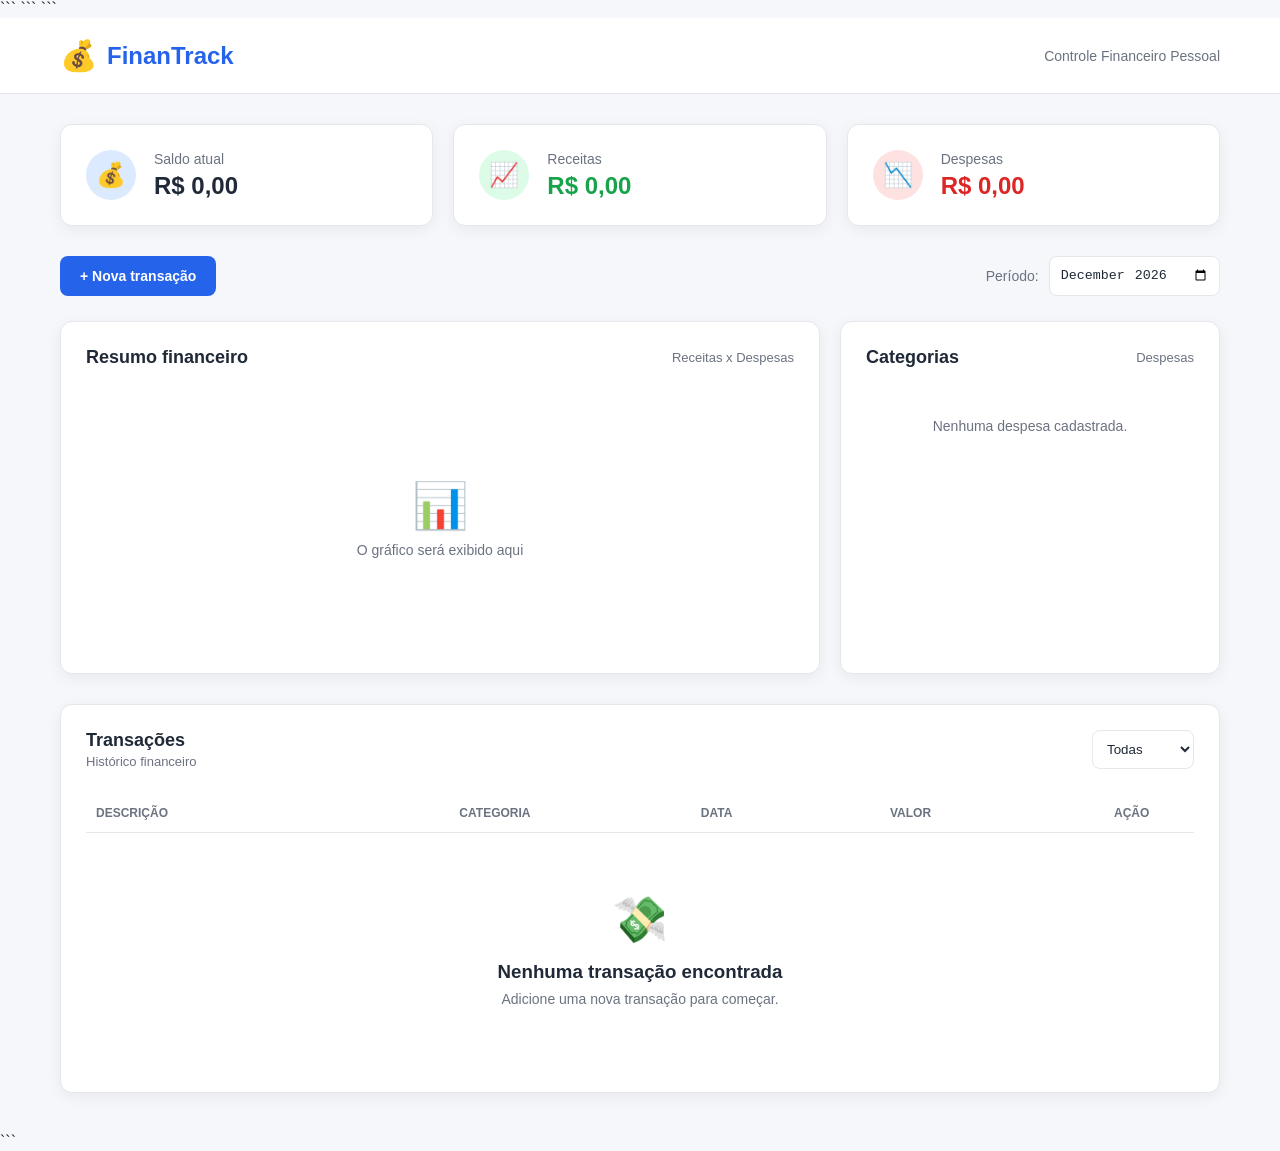
<file: finantrack/index.html>
<!DOCTYPE html>

<html lang="pt-BR">

<head>
    <meta charset="UTF-8">
    <meta name="viewport" content="width=device-width, initial-scale=1.0">

```
<title>FinanTrack | Controle Financeiro</title>

<link rel="stylesheet" href="style.css">
```

</head>

<body>

```
<!-- Cabeçalho -->
<header class="header">
    <div class="container header-content">

        <div class="logo">
            <span>💰</span>
            <h1>FinanTrack</h1>
        </div>

        <p>Controle Financeiro Pessoal</p>

    </div>
</header>


<!-- Conteúdo principal -->
<main class="container">

    <!-- Resumo financeiro -->
    <section class="summary">

        <div class="summary-card balance">
            <span class="card-icon">💰</span>

            <div>
                <p>Saldo atual</p>
                <h2 id="balance">R$ 0,00</h2>
            </div>
        </div>


        <div class="summary-card income">
            <span class="card-icon">📈</span>

            <div>
                <p>Receitas</p>
                <h2 id="income">R$ 0,00</h2>
            </div>
        </div>


        <div class="summary-card expense">
            <span class="card-icon">📉</span>

            <div>
                <p>Despesas</p>
                <h2 id="expense">R$ 0,00</h2>
            </div>
        </div>

    </section>


    <!-- Controles -->
    <section class="controls">

        <button id="openModal" class="btn-primary">
            + Nova transação
        </button>

        <div class="filter">
            <label for="monthFilter">Período:</label>

            <input
                type="month"
                id="monthFilter"
            >
        </div>

    </section>


    <!-- Dashboard -->
    <section class="dashboard">

        <!-- Gráfico -->
        <div class="chart-container">

            <div class="section-header">
                <h2>Resumo financeiro</h2>
                <span>Receitas x Despesas</span>
            </div>

            <div class="chart">
                <div class="chart-placeholder">
                    📊
                    <p>
                        O gráfico será exibido aqui
                    </p>
                </div>
            </div>

        </div>


        <!-- Categorias -->
        <div class="categories-container">

            <div class="section-header">
                <h2>Categorias</h2>
                <span>Despesas</span>
            </div>

            <div id="categories">
                <p class="empty-message">
                    Nenhuma categoria cadastrada.
                </p>
            </div>

        </div>

    </section>


    <!-- Transações -->
    <section class="transactions">

        <div class="section-header transactions-header">

            <div>
                <h2>Transações</h2>
                <p>Histórico financeiro</p>
            </div>

            <select id="typeFilter">
                <option value="all">Todas</option>
                <option value="income">Receitas</option>
                <option value="expense">Despesas</option>
            </select>

        </div>


        <!-- Cabeçalho da tabela -->
        <div class="transaction-table">

            <div class="table-header">
                <span>Descrição</span>
                <span>Categoria</span>
                <span>Data</span>
                <span>Valor</span>
                <span>Ação</span>
            </div>


            <!-- Lista preenchida pelo JavaScript -->
            <div id="transactionList">

                <div class="empty-state">

                    <div class="empty-icon">
                        💸
                    </div>

                    <h3>Nenhuma transação cadastrada</h3>

                    <p>
                        Clique em "Nova transação" para adicionar
                        sua primeira movimentação.
                    </p>

                </div>

            </div>

        </div>

    </section>

</main>


<!-- Modal de nova transação -->
<div
    id="transactionModal"
    class="modal"
    aria-hidden="true"
>

    <div class="modal-content">

        <div class="modal-header">

            <div>
                <h2>Nova transação</h2>
                <p>Adicione uma receita ou despesa.</p>
            </div>

            <button
                id="closeModal"
                class="close-modal"
                type="button"
                aria-label="Fechar"
            >
                &times;
            </button>

        </div>


        <!-- Formulário -->
        <form id="transactionForm">

            <!-- Tipo -->
            <div class="form-group">

                <label for="transactionType">
                    Tipo
                </label>

                <select
                    id="transactionType"
                    required
                >
                    <option value="">
                        Selecione o tipo
                    </option>

                    <option value="income">
                        Receita
                    </option>

                    <option value="expense">
                        Despesa
                    </option>
                </select>

            </div>


            <!-- Descrição -->
            <div class="form-group">

                <label for="description">
                    Descrição
                </label>

                <input
                    type="text"
                    id="description"
                    placeholder="Ex: Salário, mercado..."
                    required
                >

            </div>


            <!-- Valor -->
            <div class="form-group">

                <label for="amount">
                    Valor
                </label>

                <input
                    type="number"
                    id="amount"
                    placeholder="0,00"
                    min="0.01"
                    step="0.01"
                    required
                >

            </div>


            <!-- Categoria -->
            <div class="form-group">

                <label for="category">
                    Categoria
                </label>

                <select
                    id="category"
                    required
                >

                    <option value="">
                        Selecione uma categoria
                    </option>

                    <option value="salario">
                        💼 Salário
                    </option>

                    <option value="alimentacao">
                        🍔 Alimentação
                    </option>

                    <option value="transporte">
                        🚗 Transporte
                    </option>

                    <option value="moradia">
                        🏠 Moradia
                    </option>

                    <option value="lazer">
                        🎮 Lazer
                    </option>

                    <option value="saude">
                        ❤️ Saúde
                    </option>

                    <option value="educacao">
                        📚 Educação
                    </option>

                    <option value="compras">
                        🛒 Compras
                    </option>

                    <option value="outros">
                        📦 Outros
                    </option>

                </select>

            </div>


            <!-- Data -->
            <div class="form-group">

                <label for="date">
                    Data
                </label>

                <input
                    type="date"
                    id="date"
                    required
                >

            </div>


            <!-- Botões -->
            <div class="form-actions">

                <button
                    type="button"
                    id="cancelTransaction"
                    class="btn-secondary"
                >
                    Cancelar
                </button>

                <button
                    type="submit"
                    class="btn-primary"
                >
                    Salvar transação
                </button>

            </div>

        </form>

    </div>

</div>


<!-- JavaScript -->
<script src="script.js"></script>
```

</body>

</html>
</file>
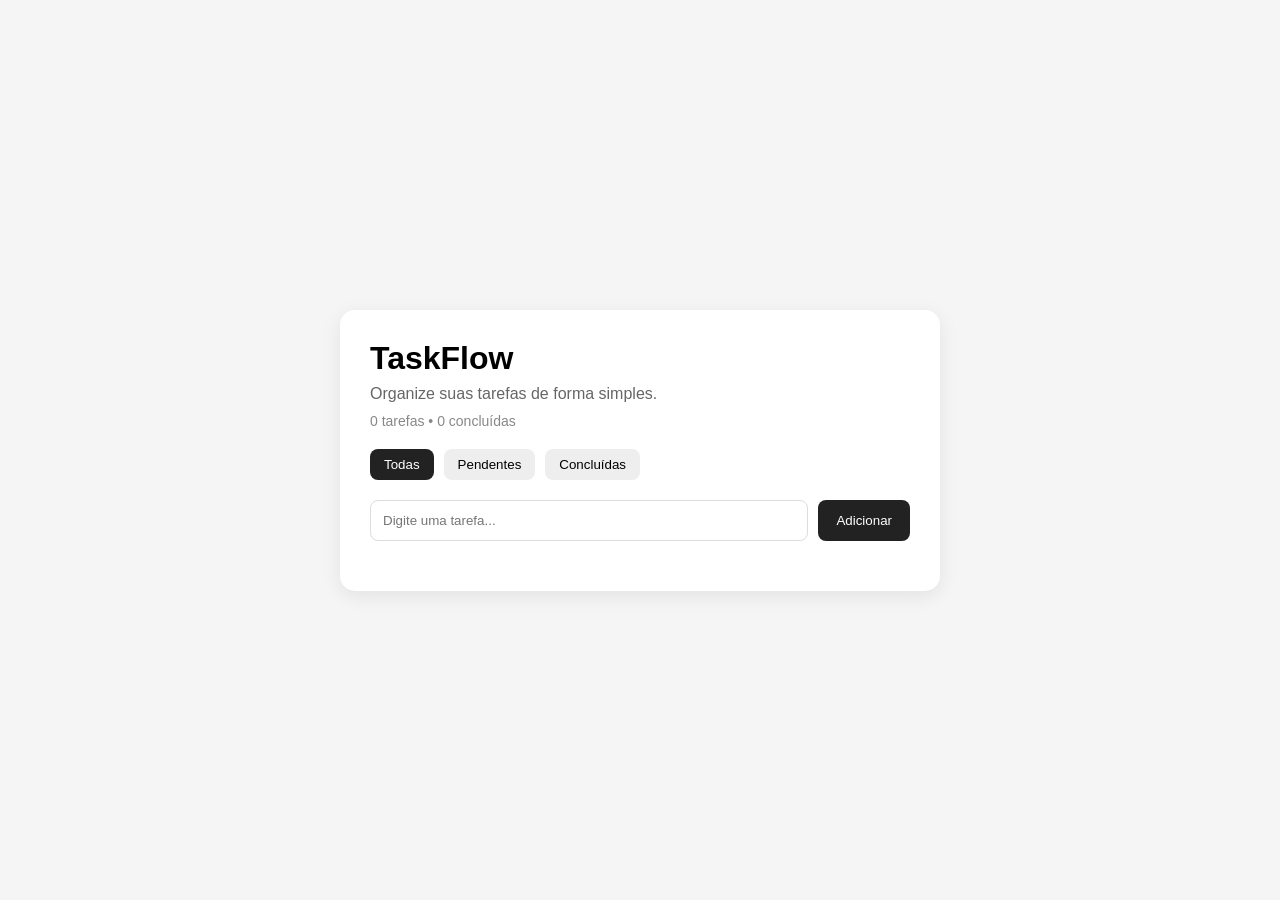
<file: taskflow/index.html>
<!DOCTYPE html>
<html lang="pt-BR">

<head>
    <meta charset="UTF-8">
    <meta name="viewport" content="width=device-width, initial-scale=1.0">

    <title>TaskFlow</title>

    <link rel="stylesheet" href="style.css">
</head>

<body>

    <div class="container">

        <h1>TaskFlow</h1>

        <p>Organize suas tarefas de forma simples.</p>

        <p id="taskCounter">0 tarefas • 0 concluídas</p>

        <div class="filters">

            <button id="allTasksButton">Todas</button>

            <button id="pendingTasksButton">Pendentes</button>

            <button id="completedTasksButton">Concluídas</button>

        </div>

        <div class="task-input">

            <input
                type="text"
                id="taskInput"
                placeholder="Digite uma tarefa..."
            >

            <button id="addTaskButton">
                Adicionar
            </button>

        </div>

        <ul id="taskList"></ul>

    </div>

    <script src="script.js"></script>

</body>

</html>
</file>
<file: finantrack/style.css>
/* =========================================
   CONFIGURAÇÕES GERAIS
========================================= */

* {
    margin: 0;
    padding: 0;
    box-sizing: border-box;
}

:root {
    --background: #f5f7fb;
    --card: #ffffff;
    --text: #1f2937;
    --text-light: #6b7280;
    --border: #e5e7eb;

    --primary: #2563eb;
    --primary-dark: #1d4ed8;

    --income: #16a34a;
    --income-light: #dcfce7;

    --expense: #dc2626;
    --expense-light: #fee2e2;

    --radius: 12px;

    --shadow: 0 4px 15px rgba(0, 0, 0, 0.06);
}


/* =========================================
   BODY
========================================= */

body {
    font-family: Arial, Helvetica, sans-serif;
    background-color: var(--background);
    color: var(--text);
    min-height: 100vh;
}


/* =========================================
   CONTAINER
========================================= */

.container {
    width: 100%;
    max-width: 1200px;
    margin: 0 auto;
    padding-left: 20px;
    padding-right: 20px;
}


/* =========================================
   HEADER
========================================= */

.header {
    background-color: var(--card);
    border-bottom: 1px solid var(--border);
    padding: 20px 0;
    margin-bottom: 30px;
}

.header-content {
    display: flex;
    align-items: center;
    justify-content: space-between;
}

.logo {
    display: flex;
    align-items: center;
    gap: 10px;
}

.logo span {
    font-size: 30px;
}

.logo h1 {
    font-size: 24px;
    color: var(--primary);
}

.header p {
    color: var(--text-light);
    font-size: 14px;
}


/* =========================================
   RESUMO FINANCEIRO
========================================= */

.summary {
    display: grid;
    grid-template-columns: repeat(3, 1fr);
    gap: 20px;
    margin-bottom: 30px;
}

.summary-card {
    background-color: var(--card);
    border-radius: var(--radius);
    padding: 25px;

    display: flex;
    align-items: center;
    gap: 18px;

    box-shadow: var(--shadow);
    border: 1px solid var(--border);

    transition:
        transform 0.2s ease,
        box-shadow 0.2s ease;
}

.summary-card:hover {
    transform: translateY(-3px);
    box-shadow: 0 8px 20px rgba(0, 0, 0, 0.08);
}

.card-icon {
    width: 50px;
    height: 50px;
    border-radius: 50%;

    display: flex;
    align-items: center;
    justify-content: center;

    font-size: 24px;
}

.balance .card-icon {
    background-color: #dbeafe;
}

.income .card-icon {
    background-color: var(--income-light);
}

.expense .card-icon {
    background-color: var(--expense-light);
}

.summary-card p {
    color: var(--text-light);
    font-size: 14px;
    margin-bottom: 5px;
}

.summary-card h2 {
    font-size: 24px;
}

.income h2 {
    color: var(--income);
}

.expense h2 {
    color: var(--expense);
}


/* =========================================
   CONTROLES
========================================= */

.controls {
    display: flex;
    align-items: center;
    justify-content: space-between;
    margin-bottom: 25px;
}

.btn-primary {
    background-color: var(--primary);
    color: white;

    border: none;
    border-radius: 8px;

    padding: 12px 20px;

    font-size: 14px;
    font-weight: bold;

    cursor: pointer;

    transition:
        background-color 0.2s ease,
        transform 0.2s ease;
}

.btn-primary:hover {
    background-color: var(--primary-dark);
    transform: translateY(-1px);
}

.filter {
    display: flex;
    align-items: center;
    gap: 10px;
}

.filter label {
    font-size: 14px;
    color: var(--text-light);
}

.filter input,
.transactions-header select {
    border: 1px solid var(--border);
    background-color: white;

    border-radius: 8px;

    padding: 10px;

    color: var(--text);

    outline: none;
    cursor: pointer;
}

.filter input:focus,
.transactions-header select:focus {
    border-color: var(--primary);
}


/* =========================================
   DASHBOARD
========================================= */

.dashboard {
    display: grid;
    grid-template-columns: 2fr 1fr;

    gap: 20px;
    margin-bottom: 30px;
}

.chart-container,
.categories-container {
    background-color: var(--card);

    border: 1px solid var(--border);
    border-radius: var(--radius);

    padding: 25px;

    box-shadow: var(--shadow);
}

.section-header {
    display: flex;
    align-items: center;
    justify-content: space-between;

    margin-bottom: 20px;
}

.section-header h2 {
    font-size: 18px;
}

.section-header span {
    font-size: 13px;
    color: var(--text-light);
}


/* =========================================
   GRÁFICO
========================================= */

.chart {
    height: 260px;

    display: flex;
    align-items: center;
    justify-content: center;
}

.chart-placeholder {
    text-align: center;
    color: var(--text-light);
}

.chart-placeholder {
    font-size: 45px;
}

.chart-placeholder p {
    font-size: 14px;
    margin-top: 10px;
}


/* =========================================
   CATEGORIAS
========================================= */

.category-item {
    margin-bottom: 20px;
}

.category-info {
    display: flex;
    justify-content: space-between;
    align-items: center;

    margin-bottom: 8px;

    font-size: 14px;
}

.category-info span {
    color: var(--text);
}

.category-info strong {
    color: var(--text);
}

.category-bar {
    width: 100%;
    height: 8px;

    background-color: #eef0f4;

    border-radius: 10px;
    overflow: hidden;
}

.category-progress {
    height: 100%;

    background-color: var(--primary);

    border-radius: 10px;

    transition: width 0.3s ease;
}

.empty-message {
    color: var(--text-light);

    font-size: 14px;
    text-align: center;

    padding: 30px 10px;
}


/* =========================================
   TRANSAÇÕES
========================================= */

.transactions {
    background-color: var(--card);

    border: 1px solid var(--border);
    border-radius: var(--radius);

    padding: 25px;

    box-shadow: var(--shadow);

    margin-bottom: 40px;
}

.transactions-header {
    margin-bottom: 25px;
}

.transactions-header > div p {
    color: var(--text-light);
    font-size: 13px;
    margin-top: 3px;
}

.transaction-table {
    width: 100%;
}

.table-header,
.transaction-row {
    display: grid;

    grid-template-columns:
        2fr
        1.3fr
        1fr
        1.2fr
        70px;

    align-items: center;
    gap: 15px;
}

.table-header {
    padding: 12px 10px;

    border-bottom: 1px solid var(--border);

    color: var(--text-light);

    font-size: 12px;
    font-weight: bold;

    text-transform: uppercase;
}

.transaction-row {
    padding: 16px 10px;

    border-bottom: 1px solid var(--border);

    font-size: 14px;

    transition: background-color 0.2s ease;
}

.transaction-row:hover {
    background-color: #f8fafc;
}

.transaction-description strong {
    font-size: 14px;
}

.transaction-category {
    color: var(--text-light);
}

.transaction-date {
    color: var(--text-light);
}

.transaction-amount {
    font-weight: bold;
}

.income-value {
    color: var(--income);
}

.expense-value {
    color: var(--expense);
}

.transaction-action {
    display: flex;
    justify-content: center;
}

.delete-button {
    border: none;

    background: transparent;

    cursor: pointer;

    font-size: 17px;

    padding: 5px;

    border-radius: 6px;

    transition:
        background-color 0.2s ease,
        transform 0.2s ease;
}

.delete-button:hover {
    background-color: var(--expense-light);
    transform: scale(1.1);
}


/* =========================================
   ESTADO VAZIO
========================================= */

.empty-state {
    text-align: center;

    padding: 60px 20px;

    color: var(--text-light);
}

.empty-icon {
    font-size: 45px;
    margin-bottom: 15px;
}

.empty-state h3 {
    color: var(--text);
    margin-bottom: 8px;
}

.empty-state p {
    font-size: 14px;
}


/* =========================================
   MODAL
========================================= */

.modal {
    position: fixed;

    inset: 0;

    background-color: rgba(0, 0, 0, 0.5);

    display: flex;

    align-items: center;
    justify-content: center;

    padding: 20px;

    opacity: 0;
    visibility: hidden;

    transition:
        opacity 0.2s ease,
        visibility 0.2s ease;

    z-index: 1000;
}

.modal.active {
    opacity: 1;
    visibility: visible;
}

.modal-content {
    width: 100%;
    max-width: 500px;

    background-color: white;

    border-radius: 14px;

    padding: 25px;

    box-shadow:
        0 20px 50px rgba(0, 0, 0, 0.2);

    transform: translateY(-20px);

    transition:
        transform 0.2s ease;
}

.modal.active .modal-content {
    transform: translateY(0);
}

.modal-header {
    display: flex;

    justify-content: space-between;
    align-items: flex-start;

    margin-bottom: 25px;
}

.modal-header h2 {
    font-size: 20px;
    margin-bottom: 5px;
}

.modal-header p {
    font-size: 13px;
    color: var(--text-light);
}

.close-modal {
    border: none;

    background: transparent;

    font-size: 28px;

    line-height: 1;

    color: var(--text-light);

    cursor: pointer;

    padding: 0 5px;
}

.close-modal:hover {
    color: var(--text);
}


/* =========================================
   FORMULÁRIO
========================================= */

.form-group {
    margin-bottom: 18px;
}

.form-group label {
    display: block;

    font-size: 14px;
    font-weight: bold;

    margin-bottom: 7px;
}

.form-group input,
.form-group select {
    width: 100%;

    padding: 12px;

    border: 1px solid var(--border);

    border-radius: 8px;

    background-color: white;

    color: var(--text);

    font-size: 14px;

    outline: none;

    transition:
        border-color 0.2s ease,
        box-shadow 0.2s ease;
}

.form-group input:focus,
.form-group select:focus {
    border-color: var(--primary);

    box-shadow:
        0 0 0 3px rgba(37, 99, 235, 0.1);
}

.form-actions {
    display: flex;

    justify-content: flex-end;

    gap: 10px;

    margin-top: 25px;
}

.btn-secondary {
    background-color: #f3f4f6;

    color: var(--text);

    border: none;

    border-radius: 8px;

    padding: 12px 20px;

    font-size: 14px;
    font-weight: bold;

    cursor: pointer;

    transition:
        background-color 0.2s ease;
}

.btn-secondary:hover {
    background-color: #e5e7eb;
}


/* =========================================
   RESPONSIVIDADE
========================================= */

/* Tablets */

@media (max-width: 900px) {

    .summary {
        grid-template-columns: repeat(2, 1fr);
    }

    .summary-card:first-child {
        grid-column: span 2;
    }

    .dashboard {
        grid-template-columns: 1fr;
    }

}


/* Celulares */

@media (max-width: 650px) {

    .container {
        padding-left: 15px;
        padding-right: 15px;
    }

    .header {
        margin-bottom: 20px;
    }

    .header-content {
        flex-direction: column;

        align-items: flex-start;

        gap: 5px;
    }

    .logo h1 {
        font-size: 21px;
    }

    .summary {
        grid-template-columns: 1fr;
        gap: 12px;
    }

    .summary-card:first-child {
        grid-column: auto;
    }

    .summary-card {
        padding: 18px;
    }

    .summary-card h2 {
        font-size: 20px;
    }

    .controls {
        flex-direction: column;

        align-items: stretch;

        gap: 15px;
    }

    .btn-primary {
        width: 100%;
    }

    .filter {
        justify-content: space-between;
    }

    .filter input {
        flex: 1;
    }

    .dashboard {
        gap: 15px;
    }

    .chart-container,
    .categories-container,
    .transactions {
        padding: 18px;
    }

    /*
       Em telas pequenas,
       escondemos o cabeçalho da tabela
       e transformamos cada transação
       em um pequeno card.
    */

    .table-header {
        display: none;
    }

    .transaction-row {
        display: grid;

        grid-template-columns: 1fr auto;

        gap: 8px;

        padding: 16px 5px;
    }

    .transaction-description {
        grid-column: 1;
    }

    .transaction-category {
        grid-column: 1;
        font-size: 12px;
    }

    .transaction-date {
        grid-column: 1;
        font-size: 12px;
    }

    .transaction-amount {
        grid-column: 2;

        grid-row: 1 / span 2;

        text-align: right;
    }

    .transaction-action {
        grid-column: 2;

        grid-row: 3;

        justify-content: flex-end;
    }

    .modal {
        padding: 15px;
    }

    .modal-content {
        padding: 20px;
    }

    .form-actions {
        flex-direction: column;
    }

    .form-actions button {
        width: 100%;
    }

}


/* Celulares pequenos */

@media (max-width: 400px) {

    .logo span {
        font-size: 25px;
    }

    .logo h1 {
        font-size: 19px;
    }

    .summary-card {
        gap: 12px;
    }

    .card-icon {
        width: 42px;
        height: 42px;
        font-size: 20px;
    }

    .summary-card h2 {
        font-size: 18px;
    }

}
</file>
<file: taskflow/style.css>
* {
    margin: 0;
    padding: 0;
    box-sizing: border-box;
}

body {
    font-family: Arial, sans-serif;
    background-color: #f5f5f5;
    min-height: 100vh;
    display: flex;
    justify-content: center;
    align-items: center;
}

.container {
    width: 100%;
    max-width: 600px;
    background-color: white;
    padding: 30px;
    border-radius: 15px;
    box-shadow: 0 5px 20px rgba(0, 0, 0, 0.08);
}

h1 {
    font-size: 32px;
    margin-bottom: 8px;
}

p {
    color: #666;
    margin-bottom: 10px;
}

#taskCounter {
    font-size: 14px;
    color: #888;
    margin-bottom: 20px;
}

.filters {
    display: flex;
    gap: 10px;
    margin-bottom: 20px;
}

.filters button {
    padding: 8px 14px;
    border: none;
    border-radius: 8px;
    background-color: #eeeeee;
    cursor: pointer;
}

.filters button:hover {
    background-color: #dddddd;
}

.filters button.active {
    background-color: #222;
    color: white;
}

.task-input {
    display: flex;
    gap: 10px;
    margin-bottom: 20px;
}

#taskInput {
    flex: 1;
    padding: 12px;
    border: 1px solid #ddd;
    border-radius: 8px;
    outline: none;
}

#taskInput:focus {
    border-color: #999;
}

#addTaskButton {
    padding: 12px 18px;
    border: none;
    border-radius: 8px;
    background-color: #222;
    color: white;
    cursor: pointer;
}

#addTaskButton:hover {
    background-color: #444;
}

#taskList {
    list-style: none;
}

#taskList li {
    display: flex;
    align-items: center;
    gap: 10px;
    padding: 12px;
    margin-bottom: 10px;
    background-color: #f8f8f8;
    border-radius: 8px;
}

#taskList li span {
    flex: 1;
}

#taskList li button {
    padding: 6px 10px;
    border: none;
    border-radius: 6px;
    background-color: #e5e5e5;
    cursor: pointer;
    font-size: 16px;
}

#taskList li button:hover {
    background-color: #d5d5d5;
}

.completed {
    text-decoration: line-through;
    opacity: 0.5;
}
</file>
